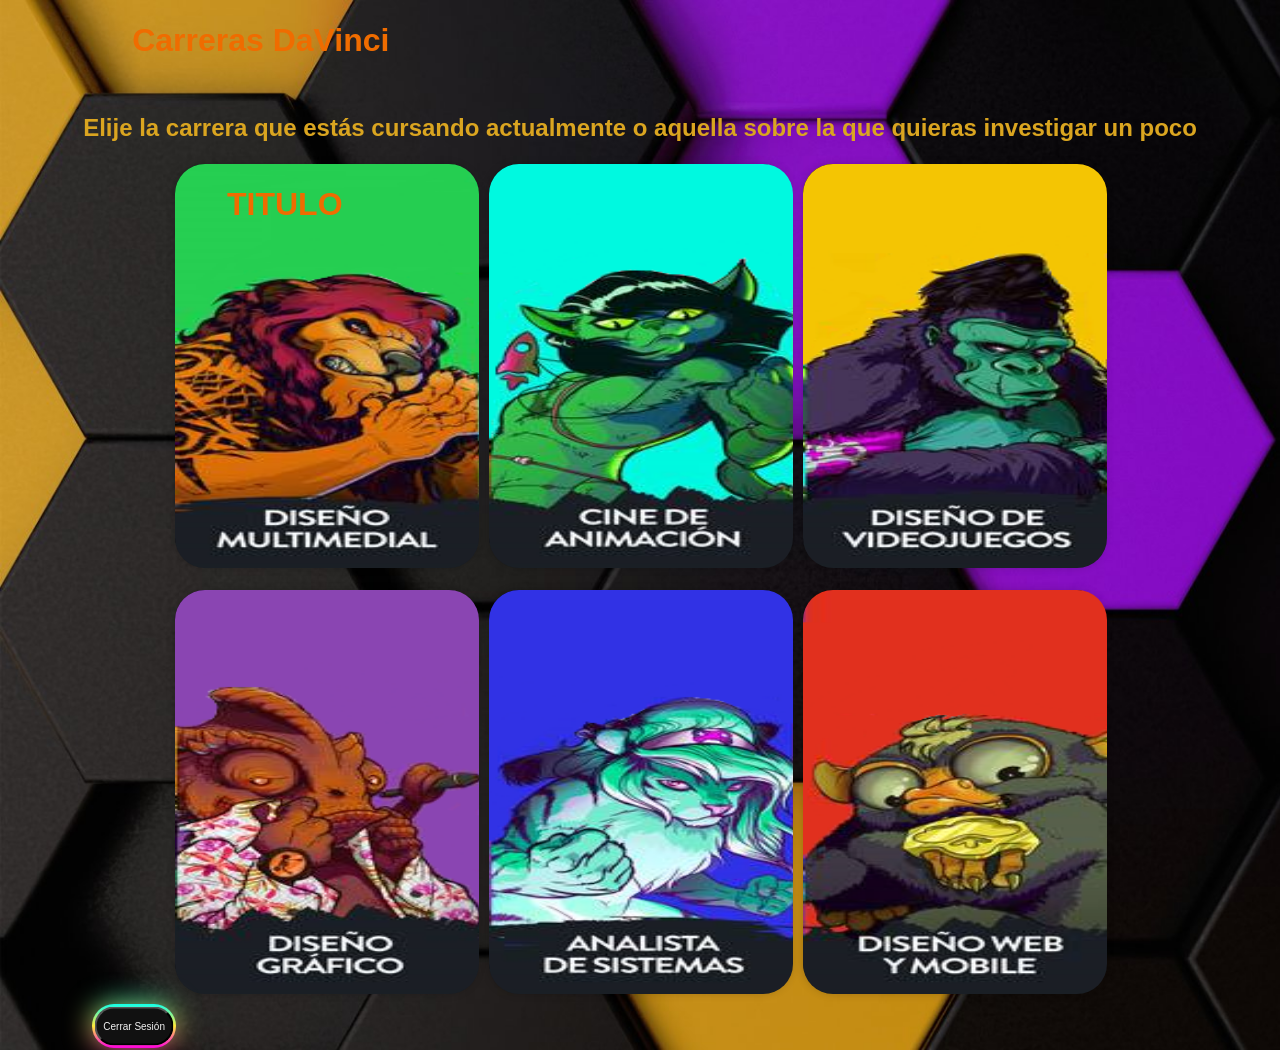
<file: carreras.html>
<!DOCTYPE html>
<html lang="en" >
<head>
    <meta charset="UTF-8">
    <meta http-equiv="X-UA-Compatible" content="IE=edge">
    <meta name="viewport" content="width=device-width, initial-scale=1.0">
    <link rel="stylesheet" href="style.css">
    <title>Carreras</title>
</head>
<body>
    <h1>Carreras DaVinci</h1>
    <h2>Elije la carrera que estás cursando actualmente o aquella sobre la que quieras investigar un poco</h2>

    <div class="container-card">
        <!--Tarjeta 1-->
        <div class="card-father">
            <div class="card">
                <div class="card-front card1">
                    <div class="btn-container">
                        <h1>TITULO</h1>
                    </div>
                </div>
                <div class="card-back">
                    <div class="card-text">
                        <h2>Diseño Multimedial</h2>
                        <p>Diseño Multimedial combina conocimientos de múltiples áreas técnicas y creativas. Aprendé: comunicación transmedia, 
                        programación y desarrollo de apps y páginas web, e-commerce, marketing digital, publicidad, 
                        posproducción de cine y sonido, motion graphics, animación 3D, captura de movimiento, mapping, 
                        diseño gráfico digital, diseño de videojuegos para advergaming, realidad virtual, y realidad aumentada, 
                        entre otras especialidades.</p><br>
                        <a href="flujograma.html"></a>
                    </div>
                    <div class="button-glow btnGo">
                        <a href="DiseñoMultimedial.html"><button>Go!</button></a>
                        <span></span>
                        <span></span>
                    </div>     
                </div>
            </div>
        </div>
        <!--Tarjeta 2-->
        <div class="card-father">
            <div class="card">
                <div class="card-front card2">
                    <div class="btn-container">
                    </div>
                </div>
                <div class="card-back">
                    <div class="card-text">
                        <h2>Diseño Gráfico Artístico Digital</h2>
                        <p>La carrera de Diseño Gráfico Artístico Digital en Escuela Da Vinci te brinda una formación completa 
                        en las diversas áreas artísticas y profesionales del diseño, incorporando el uso de lo último en 
                        herramientas tecnológicas. Desarrollá tu propia estética y aprendé a comunicarte a través de un 
                        lenguaje visual personal, combinando tipografía, fotografía, color, ilustración, imagen, video, 
                        3D y técnicas que vinculan arte y tecnología.</p><br>
                    </div>
                    <div class="button-glow btnGo">
                        <a href="DiseñoGrafico.html"><button>Go!</button></a>
                        <span></span>
                        <span></span>
                    </div>
                    
                </div>
            </div>
        </div>
        <!--Tarjeta 3-->
        <div class="card-father">
            <div class="card">
                <div class="card-front card3">
                    <div class="btn-container">
                    </div>
                </div>
                <div class="card-back">
                    <div class="card-text">
                        <h2>Programación de Videojuegos</h2>
                        <p>Aprendé concept art, planificación lógica y estratégica, animación 2D y 3D, manipulación de imagen 
                            y sonido, game design, programación y testeo, inteligencia artificial, realidad virtual, captura de 
                            movimiento, y todo lo necesario para llevar tus proyectos desde el borrador inicial hasta su 
                            concreción final, listos para ser distribuidos.</p><br>
                    </div>
                    <div class="button-glow btnGo">
                        <a href="ProgVideojuegos.html"><button>Go!</button></a>
                        <span></span>
                        <span></span>
                    </div>
                </div>
            </div>
        </div>
    </div>

    <div class="container-card">
        <!--Tarjeta 4-->
        <div class="card-father">
            <div class="card">
                <div class="card-front card4">
                    <div class="btn-container">
                    </div>
                </div>
                <div class="card-back">
                    <div class="card-text">
                        <h2>Cine de Animación y Posproducción</h2>
                        <p>Cine de Animación y Posproducción tiene por objetivo formar un artista profesional que pueda dirigir 
                        su obra o formar parte de un equipo en una productora. Trabajamos con los softwares que el medio 
                        profesional requiere para cumplir con la expectativa laboral del estudiante. Los profesores que 
                        forman a nuestros alumnos son profesionales que hoy ejercen en el medio laboral.</p><br>
                    </div>
                    <div class="button-glow btnGo">
                        <a href="CineAnimacion.html"><button>Go!</button></a>
                        <span></span>
                        <span></span>
                    </div>
                </div>
            </div>
        </div>
        <!--Tarjeta 5-->
        <div class="card-father">
            <div class="card">
                <div class="card-front card5">
                    <div class="btn-container">
                    </div>
                </div>
                <div class="card-back">
                    <div class="card-text">
                        <h2>Diseño y Programación Web</h2>
                        <p>Aprendé técnicas para la creación de Páginas Web RESS (Responsive + Server Side Components), y 
                        Aplicaciones Móviles. Convertite en un Desarrollador Web y Mobile experto, capaz de desarrollar front y backend 
                        (Full Stack Developer).
                        Potenciate con conocimientos avanzandos en IOT (Internet of Things), manejo de APIs, Marketing Digital, Servidores, Diseño UX, Análisis 
                        de Datos, Creación de Juegos Online, Creación de Contenido y Producción de Videos Web. </p>
                    </div>
                    <div class="button-glow btnGo">
                        <a href="DiseñoProgramacion.html"><button>Go!</button></a>
                        <span></span>
                        <span></span>
                    </div>
                </div>
            </div>
        </div>
        <!--Tarjeta 6-->
        <div class="card-father">
            <div class="card">
                <div class="card-front card6">
                    <div class="btn-container">
                    </div>
                </div>
                <div class="card-back">
                    <div class="card-text">
                        <h2>Analista de Sistemasl</h2>
                        <p>La carrera de Analista de Sistemas se orienta a la formación de profesionales 
                        con un fuerte conocimiento en tecnologías de programación y bases de datos modernas. 
                        Se enfoca en los distintos tipos 
                        de software: escritorio, sistemas web y aplicaciones móviles. Se enseñan también aspectos de 
                        calidad de software, seguridad informática, estrategias de análisis y diseño de proyectos, que le 
                        agregan al alumno un perfil único, apto para cargos gerenciales y de toma de decisiones.</p><br>
                    </div>
                    <div class="button-glow btnGo">
                        <a href="AnalistaSistemas.html"><button>Go!</button></a>
                        <span></span>
                        <span></span>
                    </div>
                </div>
            </div>
        </div>
    </div>

    <div class="center">
        <div class="outer button">
            <a href="index.php"><button>Cerrar Sesión</button></a>
            <span></span>
            <span></span>
        </div>
    </div>


</body>
</html>
</file>
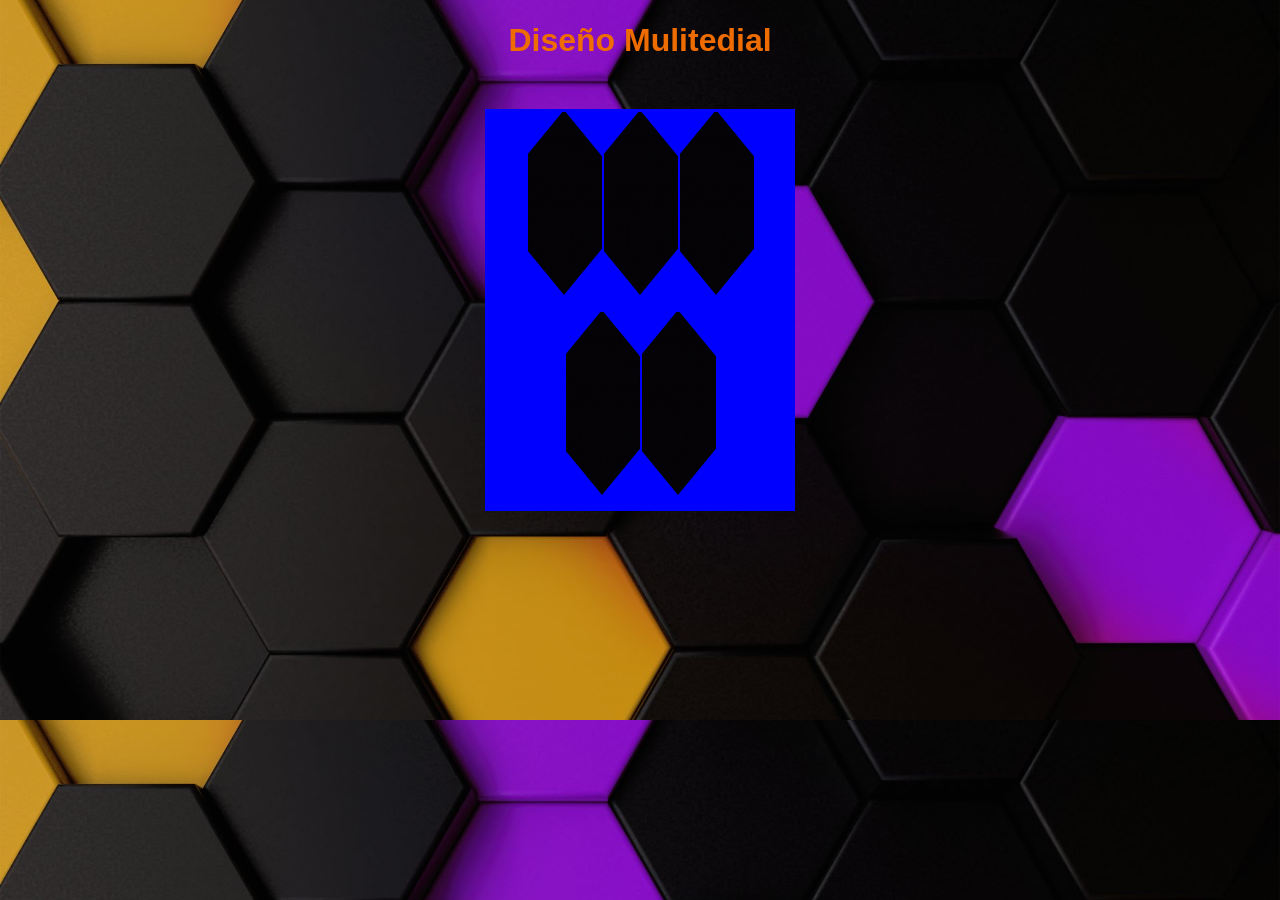
<file: DiseñoMultimedial.html>
<!DOCTYPE html>
<html lang="en">
<head>
    <meta charset="UTF-8">
    <meta http-equiv="X-UA-Compatible" content="IE=edge">
    <meta name="viewport" content="width=device-width, initial-scale=1.0">
    <link rel="stylesheet" href="style.css">
    <title>Diseño Multimdeial</title>
</head>
<body>
    <h1>Diseño Mulitedial</h1>
    <main class="flujograma">
        <div class="asignatura">
            <img src="./imagenes/black.jpg" alt="Matemáticas">
        </div>
        <div class="asignatura">
            <img src="./imagenes/black.jpg" alt="Intro a la Programación">
        </div>
        <div class="asignatura">
            <img src="./imagenes/black.jpg" alt="..................">
        </div>
        <div class="asignatura">
            <img src="./imagenes/black.jpg" alt="............">
        </div>
        <div class="asignatura">
            <img src="./imagenes/black.jpg" alt="..............">
        </div>
    </main>
</body>
</html>
</file>
<file: style.css>
*{
    margin: 0px;
    padding: 1px;
}

body{
  display: grid;
  flex-direction: column;
  margin: 0;
  background-image: url("./imagenes/hexaVNN.jpg");
  background-size: cover;
  font-family: sans-serif;
  font-size-adjust: auto;
  justify-content: center;
}

.contLogin{
  display: flex;
  justify-content: center;
  margin-top:50px;
  width: 100%;
  height: 200%;
}

.formulario{
  padding: 10px 40px;
  background:rgba(0,0,0,0.7);
  border-radius: 10px;
  color: #fff;
  box-shadow: 0 15px 25px rgba(0,0,0,0.5);
  width: 90%;

}

.formulario::before{
  content:'';
  position: absolute;
  top: 0;
  left: 0;
  width: 50%;
  height: 100%;
  pointer-events: none;
}

.formulario input{
  margin-bottom: 40px;
}

.formulario img{
  position: absolute;
  top:-50px;
  left: calc(50% - 50%);
  width: 100px;
}

h1{
  padding: 20px 50px 50px;
  color: #EF6C00;
}

.formulario .input-group{
  position: relative;
}

.error{
  color: red;
}

.formulario .input-group input{
  width:100%;
  padding: 10px 0;
  font-size: 1rem;
  letter-spacing: 1px;
  margin-top: 30px;
  border: none;
  border-bottom: 1px solid #fff;
  outline: none;
  background-color: transparent;
  color: inherit;
}

.parrafo{
  display: flex;
  justify-content: right;
  background-color: none;
}

.parrafo a{
  text-decoration: none;
  color:#EF6C00;
}


.parrafo2 a{
  text-decoration: none;
  color:#EF6C00;
}

/*pantallaBienvenida*/
.p-bienvenida{
  display: flex;
  justify-content: right;
  margin-left: 50%;
  color: white;
  font-style: oblique;
  font-family: 'Franklin Gothic Medium', 'Arial Narrow', Arial, sans-serif;
  background:rgba(0,0,0,0.7);
  padding: 20px;

}


#main-container{
  background-color: rgb(124, 116, 116);
}
/* BOTONES */ /*center = btn-container, outer = .button-glow y button = btnGo , luego tienes la clase button*/
.btn-container{
  display: flex;
  text-align: center;
  align-items:right;
  justify-content:left;
  
}

.button-glow{ /* botón circular de Go! */
  position: absolute;
  margin: 355px 0px 0px 260px ;
  background: linear-gradient(#14ffe9, #ffeb3b, #ff00e0);
}

.btnGo{
  height: 40px;
  width: 40px;
  border-radius: 50px;
}

.button-glow button, .button-glow span{
  position: absolute;
  top: 50%;
  left: 50%;
  transform: translate(-50%, -50%);
}

.button-glow button{ /*boton propiamente */
  background: #111;
  color: #f2f2f2;
  z-index: 1;
  outline: none;
  font-size: 10px;
  cursor: pointer;
}

.btnGo button{ /*el relleno interno debe ser 10px menor que el fondo */
  height: 39px;
  width: 39px;
  border-radius: 50px;
}

.outer span{
  height: 100%;
  width: 100%;
  background: inherit; /*inherit hace que el elemento al cual se aplica tome el valor caluclado de la propiedad de su elemento padre */
}

.button-glow span{
  border-radius: 50px;
}
.button-glow span:nth-child(1){ /*primer span*/
  filter: blur(7px);  
}
.button-glow span:nth-child(2){ /*segundo span */
  filter: blur(14px);
}

.button-glow{
  animation: rotate 1.5s linear infinite;
}

@keyframes rotate{
  0%{
    filter: hue-rotate(0deg);
  }
  100%{
    filter: hue-rotate(360deg);
  }
}

/*botones glow */
.botones-menu{
  display: flex;
}

.center{
  display: flex;
  text-align: center;
  align-items: center;
  justify-content:left;
  padding: none;
}

.outer{
  position: relative;
  margin: 0 10px;
  background: linear-gradient(#14ffe9, #ffeb3b, #ff00e0);

}

.button{
  height: 40px;
  width: 80px;
  border-radius: 50px;
}

.outer button, .outer span{
  position: absolute;
  top: 50%;
  left: 50%;
  transform: translate(-50%, -50%);
}

.outer button{ /*boton propiamente */
  background: #111;
  color: #f2f2f2;
  z-index: 1;
  outline: none;
  font-size: 10px;
  cursor: pointer;
}

.button button{ /*el relleno interno debe ser 10px menor que el fondo */
  height: 39px;
  width: 79px;
  border-radius: 50px;
}

.outer span{
  height: 100%;
  width: 100%;
  background: inherit; /*inherit hace que el elemento al cual se aplica tome el valor caluclado de la propiedad de su elemento padre */
}

.button span{
  border-radius: 50px;
}
.outer span:nth-child(1){ /*primer span*/
  filter: blur(7px);  
}
.outer span:nth-child(2){ /*segundo span */
  filter: blur(14px);
}

.outer{
  animation: rotate 1.5s linear infinite;
}

@keyframes rotate{
  0%{
    filter: hue-rotate(0deg);
  }
  100%{
    filter: hue-rotate(360deg);
  }
}


/* CARRERAS */
.container-card{
  display: flex;
  margin: 5px auto;
  width: 1100px;
  justify-content: center;
}

.card-father{
  margin: 5px; /* el * antes del margin indica que no lo está aplicando en este momento */
  -webkit-perspective: 800px;
  perspective: 800px;

}

.card-father:hover .card{
  transform: rotateY(180deg) translateY(-3%);
  box-shadow: 5px 5px 10px rgba(0,0,0,0.5); /*intesidad de sombreado hover */
  justify-content: center;
  
} 
/*
.card-father:hover .card{
  acá pon el linkeo a Flujograma con el checkbox
} 
*/

.card{
  width: 300px;
  height: 400px;
  border-radius: 30px;
  box-shadow: 0px 1px 10px rgba(0,0,0,0.2);
  cursor: pointer;
  transition: all 600ms ease;
  position: relative; /*card (padre de front y back) es relative para que ambos se junten a la misma altura */
  background: black;
  transform-style: preserve-3d;
}




/* la "," indica que se aplica el contenido de las {} a ambas "cards" */
.card-front, .card-back{
  width: 100%;
  height: 100%;
  position: absolute;
  top: 0;
  left: 0;
  -webkit-backface-visibility: hidden;
  backface-visibility: hidden;
  justify-content: center;

}

.card-back{
  transform: rotateY(180deg);
  margin: auto;
  margin-top: none;
  justify-content:center;
  align-items: center;
  text-align:auto;
  color: white;
  font-family: 'Courier New', Courier, monospace;
  background-color:black;
  border-radius: 30px;
  position:relative;
}

.card-front{
  width: 100%;
  
}

.card-text{
  position: absolute;
  padding: 2px 10px 0px 10px;
  justify-content: auto;
}

h2{
  color: goldenrod;
  text-align: center;
  padding: 5px 1px 10px 1px;
}


.card1{
  background-image: url(./imagenes/Cards/DiseñoMultimedial.png);  
  background-size:305px 405px;
  border-radius: 30px;
}

.card2{
  background-image: url(./imagenes/Cards/CineAnimacion.png);
  background-size: cover;
  background-size:305px 405px;
  border-radius: 30px;

}

.card3{
  background-image: url(./imagenes/Cards/DiseñoVideoJuegos.png);
  background-size: cover;
  background-size:305px 405px;
  border-radius: 30px;
}

.card4{
  background-image: url(./imagenes/Cards/DiseñoGrafico.png);
  background-size: cover;
  background-size:305px 405px;
  border-radius: 30px;
}

.card5{
  background-image: url(./imagenes/Cards/AnalistaSistemas.png);
  background-size: cover;
  background-size:305px 405px;
  border-radius: 30px;
}

.card6{
  background-image: url(./imagenes/Cards/DiseñoWebMobile.png);
  background-size: cover;
  background-size:305px 405px;
  border-radius: 30px;
}

/* FLUJOGRAMAS */
img{
  width: 100%;
  height: 100%;
  object-fit: cover;
}

.flujograma{
  width: 85%;
  max-width: 1500px;
  margin-left: auto;  /*los margin left y right son para alinear de forma horizontal */
  margin-right: auto;
  background-color: blue;
  display: grid;
  /*gap: .1rem; es como el padding*/
  grid-row-gap: 0rem;
  justify-content:center; /*todo el contenido queda centrado dentro del div*/
  grid-auto-rows: 200px; /*tamaño de fila de 200px*/
  grid-template-columns: repeat(auto-fit, 38px) /*agregamos las columnas que quepan de 133px*/
  
}

.asignatura{
  clip-path: polygon(50% 0%, 100% 25%, 100% 75%, 50% 100%, 0% 75%, 0% 25%); /*construimos los hexágonos*/
  grid-column: span 2; /*(133px)*2 + 1 rem = 266px + 17px = 283px*/
  height: 183px; /*alto de los hexágonos*/
  transition: 0.5s filter;
}

.asignatura:hover{
  filter: brightness(1000);
  
}

.asignatura:nth-of-type(5n+4){
  grid-column: 2 / span 2; /*esto quiere decir que el 2° elemento que tenga la clase "asignatura" va a iniciar en la 2da grid line y a partir de ahí se va a abarcar 2 columnas */
}

/*MEDIA QUERIES*/
@media screen and (min-widht: 270px) and (max-widht: 290px) {
  .asignatura:first-of-type{
    grid-column: 1 / span 2; 
  }
}
</file>
